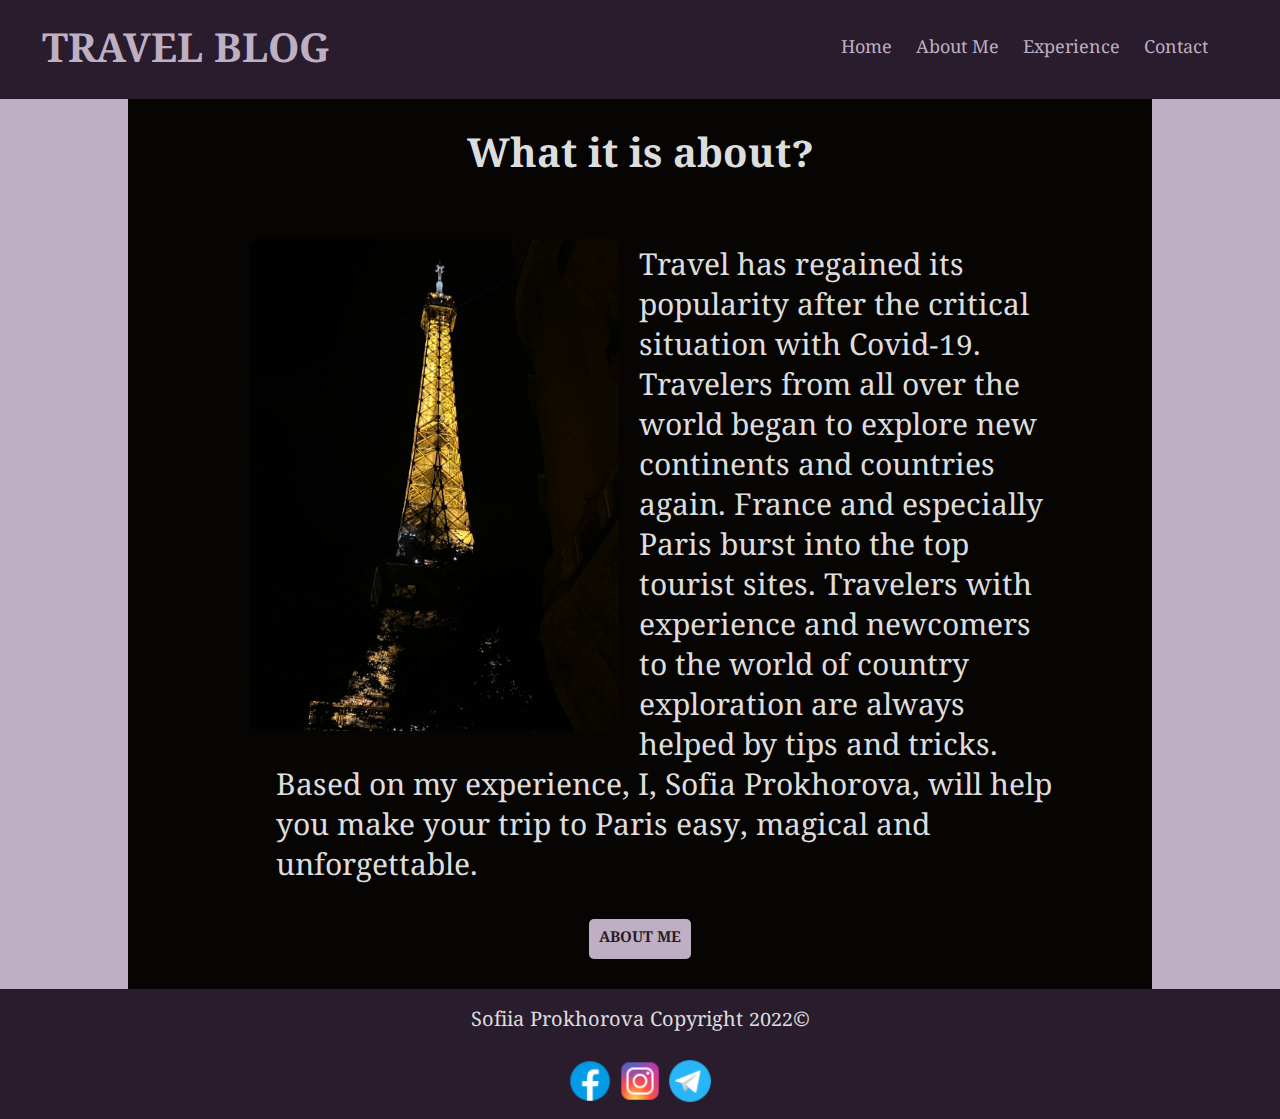
<file: index.html>
<!doctype html>
<html lang="en">
<head>
    <meta charset="UTF-8">
    <meta name="viewport"
          content="width=device-width, user-scalable=no, initial-scale=1.0, maximum-scale=1.0, minimum-scale=1.0">
    <meta http-equiv="X-UA-Compatible" content="ie=edge">
    <title>Document</title>
    <link rel="stylesheet" href="./style.css">
</head>
<body>
<div class="header">
    <a href="index.html" class="logo">TRAVEL BLOG</a>
    <div class="header-right">
        <a href="index.html">Home</a>
        <a href="about.html">About Me</a>
        <a href="experience.html">Experience</a>
        <a href="contact.html">Contact</a>
    </div>
</div>
<div class="content">
    <h2>What it is about?</h2>
    <div class="post">
        <img src="./towel.jpg" alt="">
        <p>Travel has regained its popularity after the critical situation with Covid-19.  Travelers from all over the world began to explore new continents and countries again.  France and especially Paris burst into the top tourist sites.  Travelers with experience and newcomers to the world of country exploration are always helped by tips and tricks.  Based on my experience, I, Sofia Prokhorova, will help you make your trip to Paris easy, magical and unforgettable.</p>
    </div>
    <a href="about.html">ABOUT ME</a>
</div>
<footer>
    <p>Sofiia Prokhorova Copyright 2022©</p>
    <div class="icons">
        <a target="_blank" href="https://www.facebook.com/sofiia.prokhorova.90"><img src="facebook.png" alt=""></a>
        <a target="_blank" href="https://instagram.com/clis_tty?igshid=YmMyMTA2M2Y="><img src="instagram.png" alt=""></a>
        <a target="_blank" href="https://t.me/clis_tyy"><img src="telegram.png" alt=""></a>
    </div>
</footer>
</body>
</html>
</file>
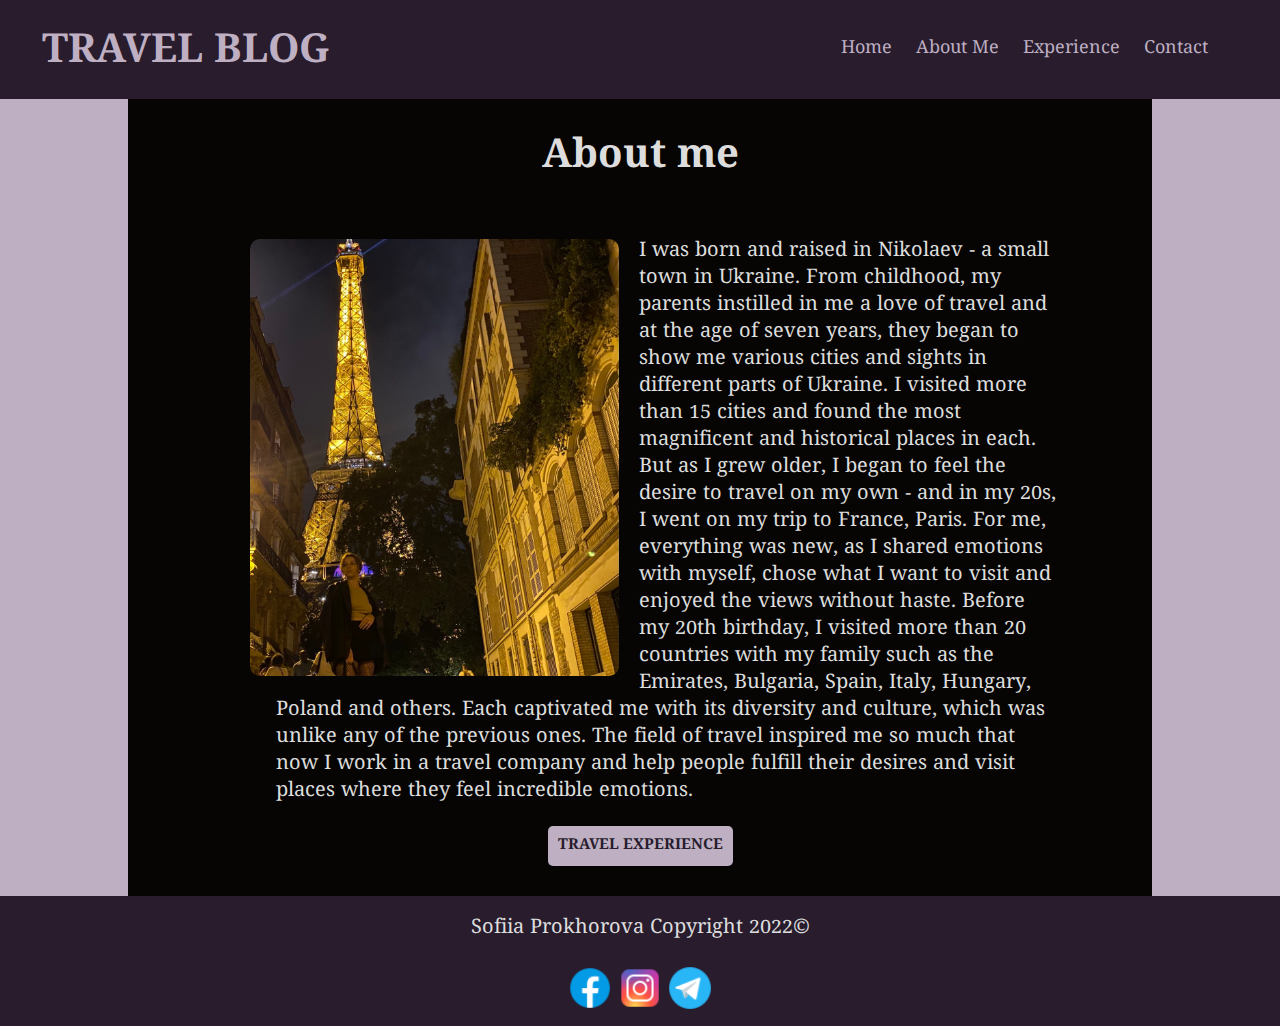
<file: about.html>
<!doctype html>
<html lang="en">
<head>
    <meta charset="UTF-8">
    <meta name="viewport"
          content="width=device-width, user-scalable=no, initial-scale=1.0, maximum-scale=1.0, minimum-scale=1.0">
    <meta http-equiv="X-UA-Compatible" content="ie=edge">
    <title>Document</title>
    <link rel="stylesheet" href="./style.css">
</head>
<body>
<div class="header">
    <a href="index.html" class="logo">TRAVEL BLOG</a>
    <div class="header-right">
        <a href="index.html">Home</a>
        <a href="about.html">About Me</a>
        <a href="experience.html">Experience</a>
        <a href="contact.html">Contact</a>
    </div>
</div>
<div class="content">
    <h2>About me</h2>
    <div class="post">
        <img src="./me.jpg" alt="">
        <p class="p_about">I was born and raised in Nikolaev - a small town in Ukraine. From childhood, my parents instilled in me a love of travel and at the age of seven years, they began to show me various cities and sights in different parts of Ukraine. I visited more than 15 cities and found the most magnificent and historical places in each. But as I grew older, I began to feel the desire to travel on my own - and in my 20s, I went on my trip to France, Paris.  For me, everything was new, as I shared emotions with myself, chose what I want to visit and enjoyed the views without haste. Before my 20th birthday, I visited more than 20 countries with my family such as the Emirates, Bulgaria, Spain, Italy, Hungary, Poland and others. Each captivated me with its diversity and culture, which was unlike any of the previous ones. The field of travel inspired me so much that now I work in a travel company and help people fulfill their desires and visit places where they feel incredible emotions.</p>
    </div>
    <a href="experience.html">TRAVEL EXPERIENCE</a>
</div>
<footer>
    <p>Sofiia Prokhorova Copyright 2022©</p>
    <div class="icons">
        <a target="_blank" href="https://www.facebook.com/sofiia.prokhorova.90"><img src="facebook.png" alt=""></a>
        <a target="_blank" href="https://instagram.com/clis_tty?igshid=YmMyMTA2M2Y="><img src="instagram.png" alt=""></a>
        <a target="_blank" href="https://t.me/clis_tyy"><img src="telegram.png" alt=""></a>
    </div>
</footer>
</body>
</html>
</file>
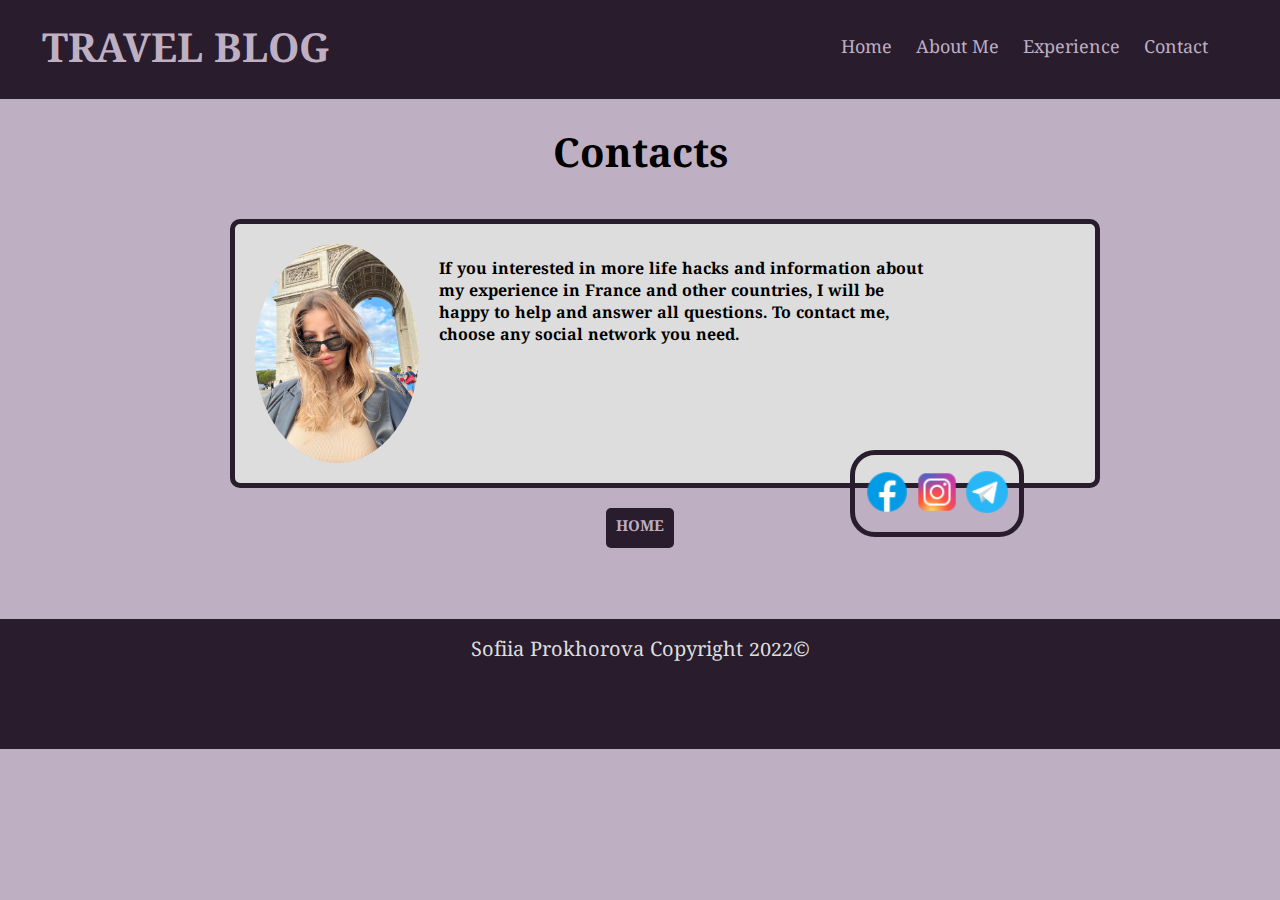
<file: contact.html>
<!doctype html>
<html lang="en">
<head>
    <meta charset="UTF-8">
    <meta name="viewport"
          content="width=device-width, user-scalable=no, initial-scale=1.0, maximum-scale=1.0, minimum-scale=1.0">
    <meta http-equiv="X-UA-Compatible" content="ie=edge">
    <title>Document</title>
    <link rel="stylesheet" href="./style.css">
</head>
<body>
<div class="header">
    <a href="index.html" class="logo">TRAVEL BLOG</a>
    <div class="header-right">
        <a href="index.html">Home</a>
        <a href="about.html">About Me</a>
        <a href="experience.html">Experience</a>
        <a href="contact.html">Contact</a>
    </div>
</div>
<div class="contacts">
    <h2>Contacts</h2>
    <div class="contacts_info">
        <img class="profile" src="profile.jpg" alt="">
        <p>If you interested in more life hacks and information about my experience in France and other countries, I will be happy to help and answer all questions.  To contact me, choose any social network you need.</p>
        <div class="contact_icons">
            <a target="_blank" href="https://www.facebook.com/sofiia.prokhorova.90"><img src="facebook.png" alt=""></a>
            <a target="_blank" href="https://instagram.com/clis_tty?igshid=YmMyMTA2M2Y="><img src="instagram.png" alt=""></a>
            <a target="_blank" href="https://t.me/clis_tyy"><img src="telegram.png" alt=""></a>
        </div>
    </div>
    <a class="home" href="/index.html">HOME</a>
</div>
<footer>
    <p>Sofiia Prokhorova Copyright 2022©</p>
</footer>
</body>
</html>
</file>
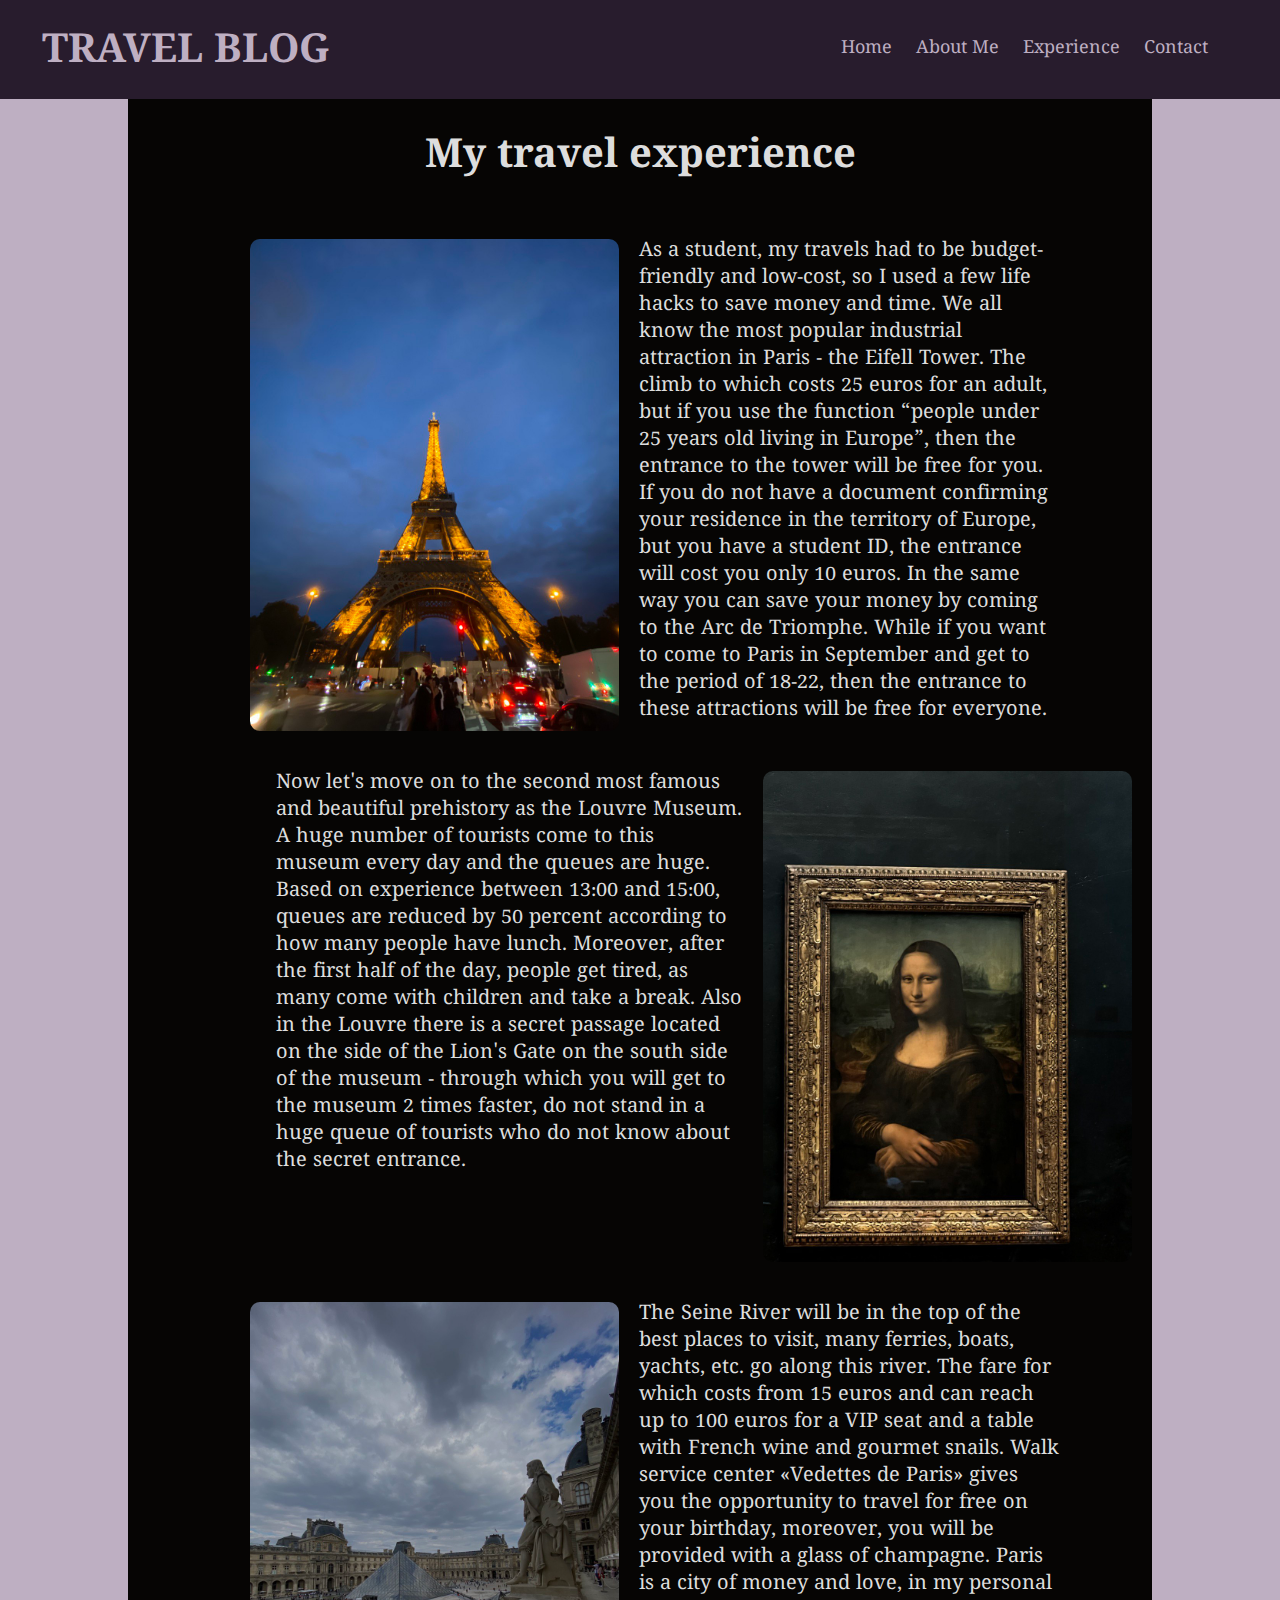
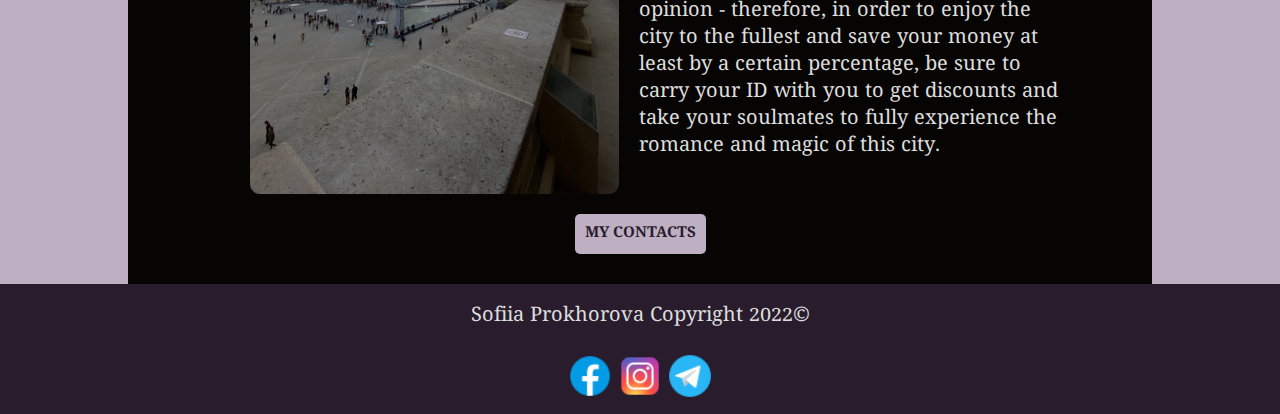
<file: experience.html>
<!doctype html>
<html lang="en">
<head>
    <meta charset="UTF-8">
    <meta name="viewport"
          content="width=device-width, user-scalable=no, initial-scale=1.0, maximum-scale=1.0, minimum-scale=1.0">
    <meta http-equiv="X-UA-Compatible" content="ie=edge">
    <title>Document</title>
    <link rel="stylesheet" href="./style.css">
</head>
<body>
<div class="header">
    <a href="index.html" class="logo">TRAVEL BLOG</a>
    <div class="header-right">
        <a href="index.html">Home</a>
        <a href="about.html">About Me</a>
        <a href="experience.html">Experience</a>
        <a href="contact.html">Contact</a>
    </div>
</div>
<div class="content">
    <h2>My travel experience</h2>
    <div class="post">
        <img src="./first.jpg" alt="">
        <p class="p_expierence">As a student, my travels had to be budget-friendly and low-cost, so I used a few life hacks to save money and time.  We all know the most popular industrial attraction in Paris - the Eifell Tower.  The climb to which costs 25 euros for an adult, but if you use the function “people under 25 years old living in Europe”, then the entrance to the tower will be free for you.  If you do not have a document confirming your residence in the territory of Europe, but you have a student ID, the entrance will cost you only 10 euros.  In the same way you can save your money by coming to the Arc de Triomphe.  While if you want to come to Paris in September and get to the period of 18-22, then the entrance to these attractions will be free for everyone. </p>
    </div>
    <div class="post">
        <img class="experience_second"src="./second.jpg" alt="">
        <p class="p_expierence">Now let's move on to the second most famous and beautiful prehistory as the Louvre Museum.  A huge number of tourists come to this museum every day and the queues are huge.  Based on experience between 13:00 and 15:00, queues are reduced by 50 percent according to how many people have lunch.  Moreover, after the first half of the day, people get tired, as many come with children and take a break.  Also in the Louvre there is a secret passage located on the side of the Lion's Gate on the south side of the museum - through which you will get to the museum 2 times faster, do not stand in a huge queue of tourists who do not know about the secret entrance.  </p>
    </div>
    <div class="post">
        <img class="experience_third"src="./third.jpg" alt="">
        <p class="p_expierence">The Seine River will be in the top of the best places to visit, many ferries, boats, yachts, etc. go along this river.  The fare for which costs from 15 euros and can reach up to 100 euros for a VIP seat and a table with French wine and gourmet snails. Walk service center «Vedettes de Paris» gives you the opportunity to travel for free on your birthday, moreover, you will be provided with a glass of champagne. Paris is a city of money and love, in my personal opinion - therefore, in order to enjoy the city to the fullest and save your money at least by a certain percentage, be sure to carry your ID with you to get discounts and take your soulmates to fully experience the romance and magic of this city.</p>
    </div>
    <a href="contact.html">MY CONTACTS</a>
</div>
<footer>
    <p>Sofiia Prokhorova Copyright 2022©</p>
    <div class="icons">
        <a target="_blank" href="https://www.facebook.com/sofiia.prokhorova.90"><img src="facebook.png" alt=""></a>
        <a target="_blank" href="https://instagram.com/clis_tty?igshid=YmMyMTA2M2Y="><img src="instagram.png" alt=""></a>
        <a target="_blank" href="https://t.me/clis_tyy"><img src="telegram.png" alt=""></a>
    </div>
</footer>
</body>
</html>
</file>
<file: style.css>
@import url('https://fonts.googleapis.com/css2?family=Noto+Serif+Telugu:wght@300&display=swap');
body {
    margin: 0;
    padding: 0;
    font-family: 'Noto Serif Telugu', serif;
    background-color: #BEAFC2;
}
.header {
    overflow: hidden;
    background-color: #281C2D;
    padding: 20px 10px;
}

/* Style the header links */
.header a {
    float: left;
    color: #BEAFC2;
    text-align: center;
    padding: 12px;
    text-decoration: none;
    font-size: 18px;
    line-height: 25px;
    border-radius: 4px;
}

/* Style the logo link (notice that we set the same value of line-height and font-size to prevent the header to increase when the font gets bigger */
.header a.logo {
    margin-top: 10px;
    margin-left: 20px;
    font-size: 40px;
    font-weight: bold;

}

/* Change the background color on mouse-over */
.header a:hover:not(.logo) {
    background-color: #ddd;
    color: black;
}


/* Float the link section to the right */
.header-right {
    padding-top: 5px;
    float: right;
    padding-right: 50px;
}

/* Add media queries for responsiveness - when the screen is 500px wide or less, stack the links on top of each other */
@media screen and (max-width: 500px) {
    .header a {
        float: none;
        display: block;
        text-align: left;
    }
    .header-right {
        float: none;
    }
}
.content img:not(.experience_second) {
    width: 40%;
    height: 20%;
    margin: 20px;
    float: left;
    border-radius: 10px;
}
.experience_second {
    width: 40%;
    height: 20%;
    margin: 20px;
    border-radius: 10px;
    float: right;!important;
}
.content h2 {
    text-align: center;
    font-size: 40px;
    color: #dddddd;
}
.post {
    margin-left: 10%;
}
.post p:not(.p_about, .p_expierence) {
    font-size: 30px;
    color: #dddddd;
    padding-left: 5%;
    padding-right: 10%;
}
.content {
    flex-direction: column;
    background-color: #060504;
    margin-left: 10%;
    width: 80%;
    display: flex;
}
.content a {
    text-decoration: none;
    align-self: center;
    margin-bottom: 30px;
    position: relative;
    padding: 10px;
    font-size: 15px;
    color: #281C2D;
    border-radius: 5px;
    font-weight: bold;
    background-color: #BEAFC2;
}
footer {
    display: flex;
    align-items: center;
    text-align: center;
    flex-direction: column;
    width: 100%;
    height: 130px;
    background-color: #281C2D;
}
footer p {
    font-size: 20px;
    color: #dddddd;
}
.icons img{
    width: 50px;
}
.icons {
    display: flex;
    align-content: space-between;
}
.p_about {
    font-size: 20px;
    color: #dddddd;
    padding-left: 5%;
    padding-right: 10%;
}
.p_expierence {
    font-size: 20px;
    color: #dddddd;
    padding-left: 5%;
    padding-right: 10%;
}
.contact_icons img{
    padding-top: 10%;
    width: 50px;
}
.contacts h2 {
    align-self: center;
    font-size: 40px;
}

.contacts_info {
    background-color: #dddddd;
    padding: 20px;
    border-radius: 10px;
    margin-left: 10%;
    width: 80%;
    display: flex;
    border: 5px solid #281C2D;
}
.contacts_info p {
    margin-left: 20px;
    font-weight: bold;
    width: 60%;
}
.contact_icons {
    border: 5px solid #281C2D;
    padding: 7px;
    border-radius: 25px;
    position: fixed;
    top: 50%;
    right: 20%;
    display: flex;
    align-content: space-between;
}
.contacts {
    display: flex;
    flex-direction: column;
    min-height: 520px;
    margin-left: 10%;
    width: 80%;

}
.profile {
    width:20%;
    border-radius: 150%;
}
.home {
    margin-top: 20px;
    text-decoration: none;
    align-self: center;
    margin-bottom: 30px;
    position: relative;
    padding: 10px;
    font-size: 15px;
    color: #BEAFC2;
    border-radius: 5px;
    font-weight: bold;
    background-color: #281C2D;
}
</file>
